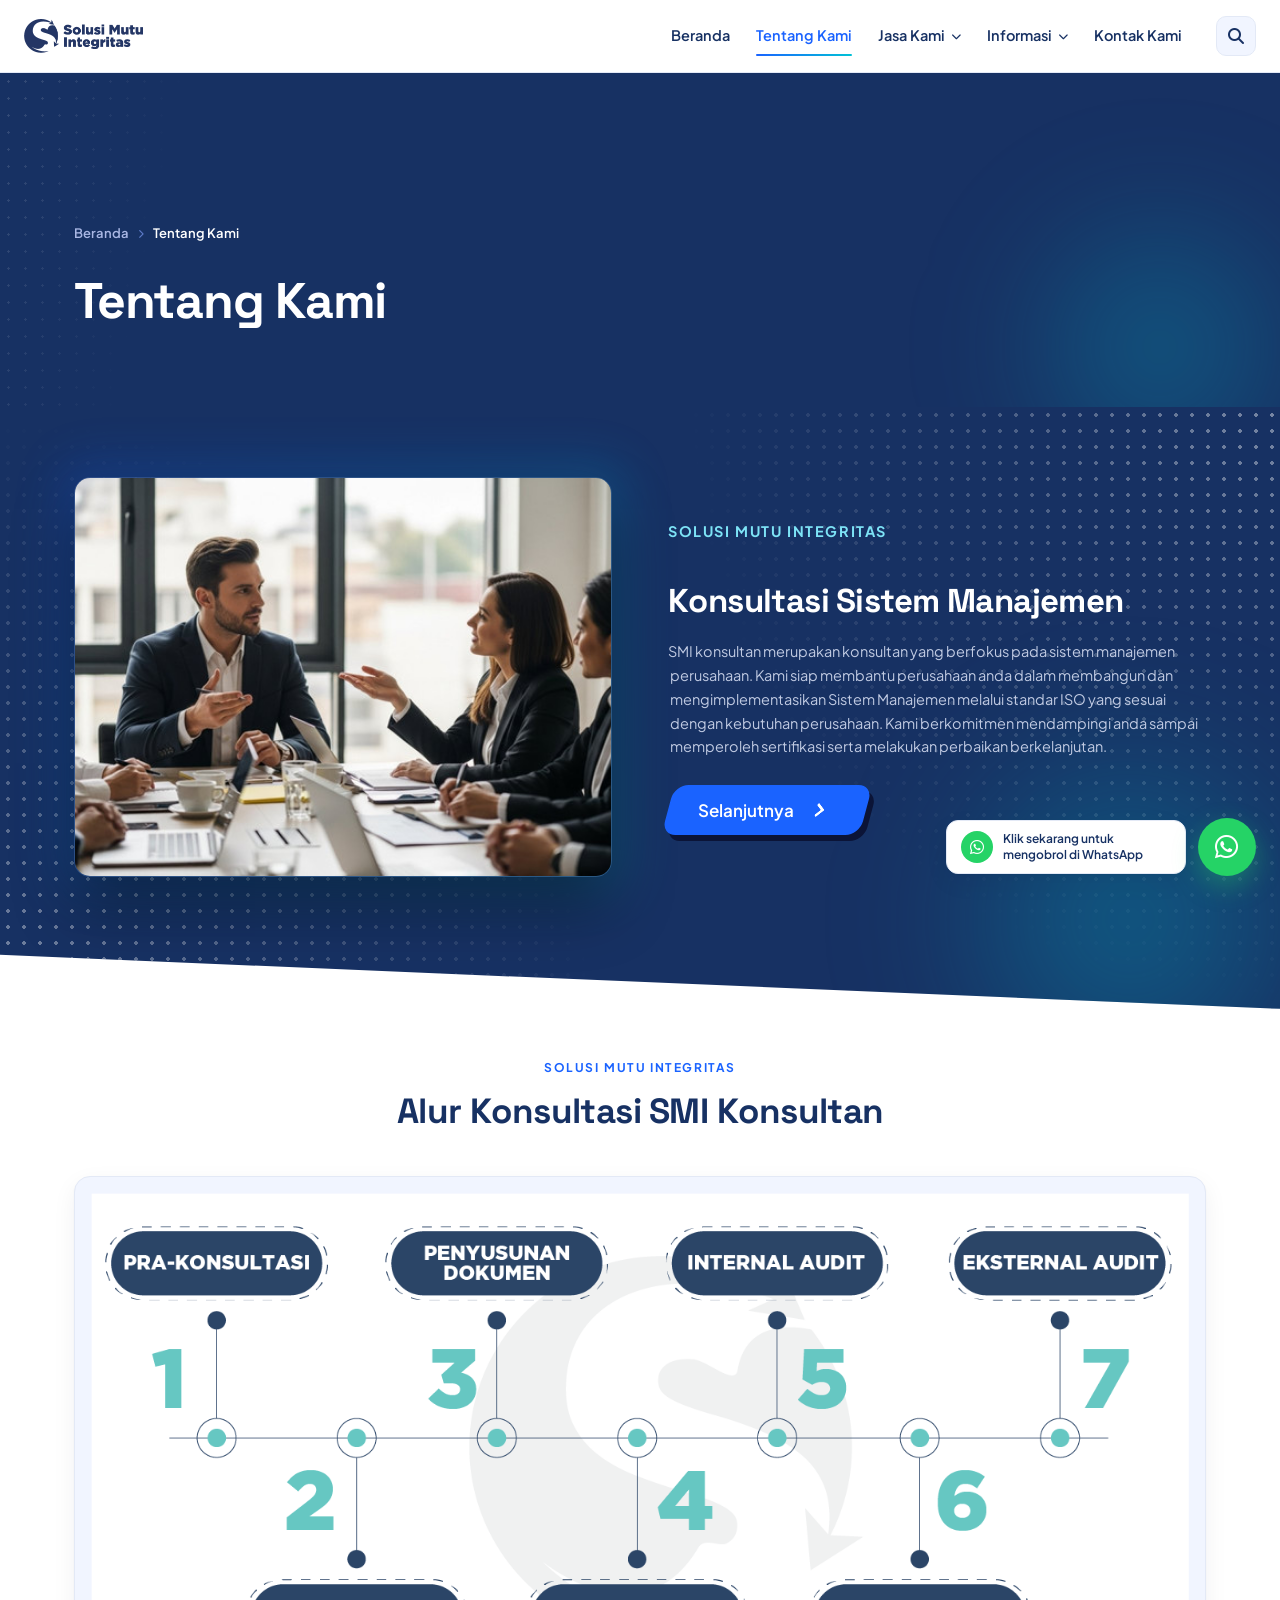
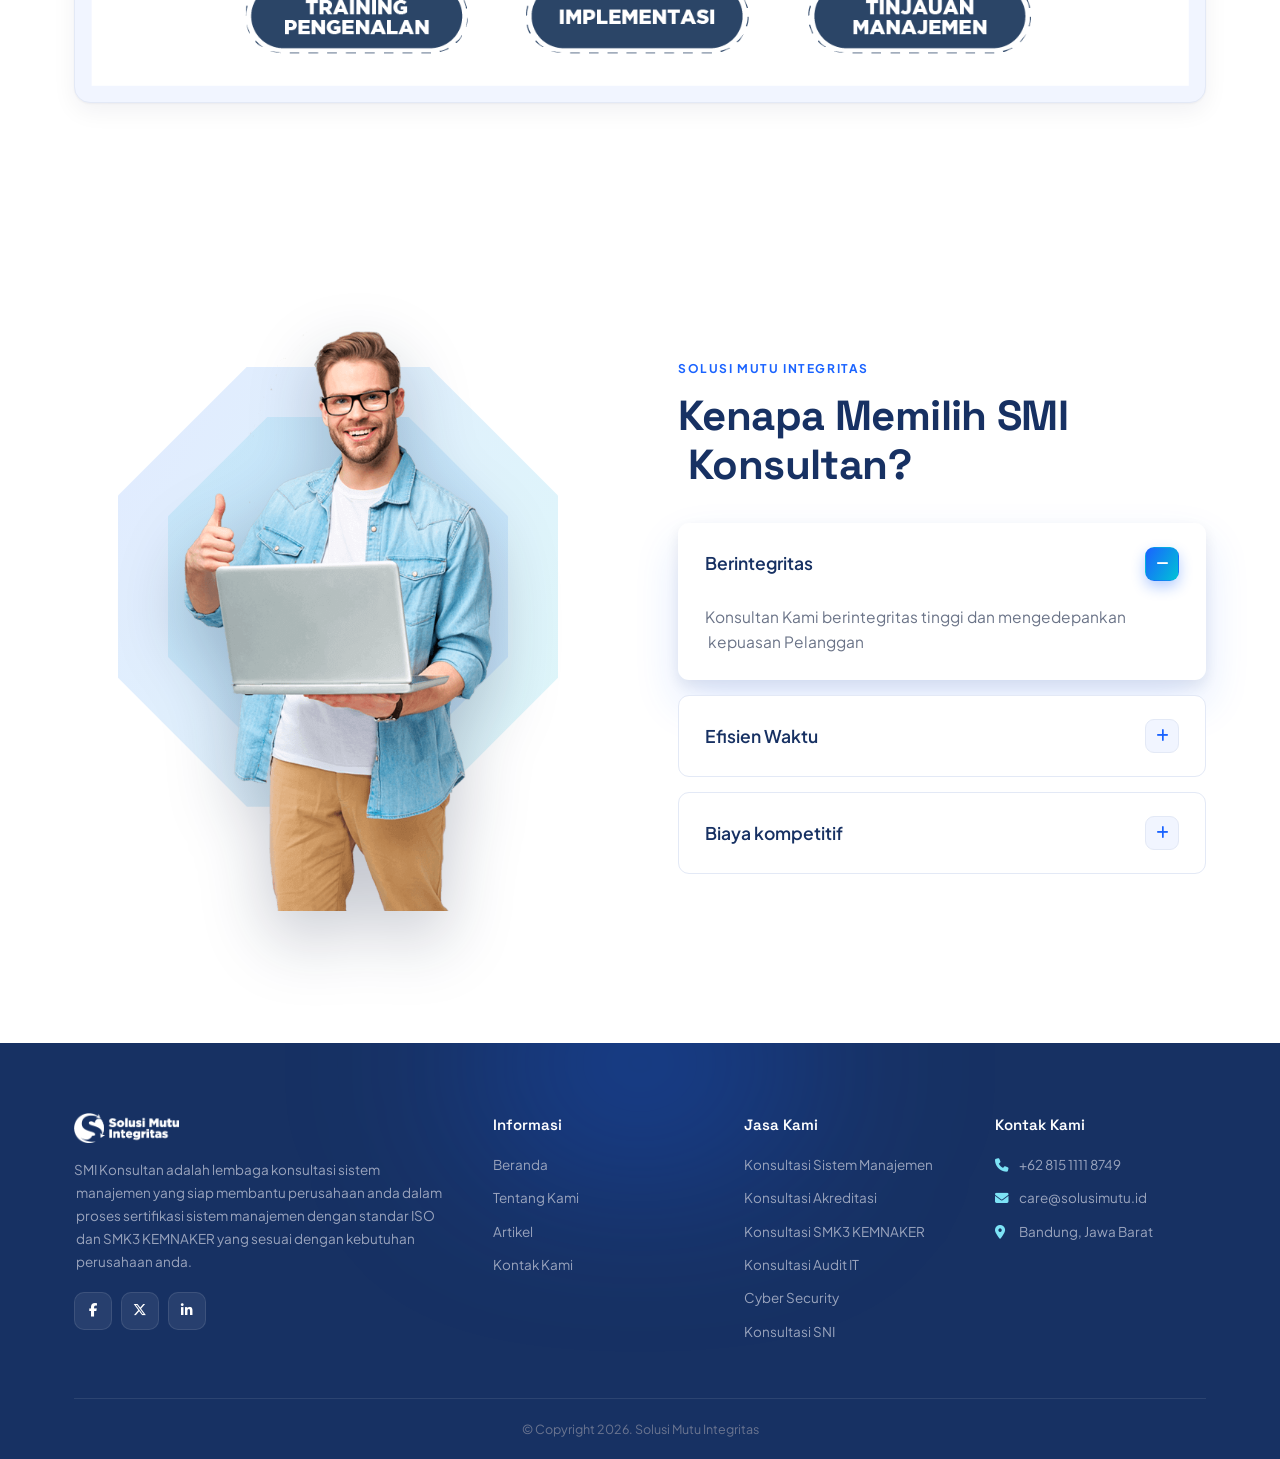
<file: tentang-kami.html>
<!DOCTYPE html>
<html lang="id">
<head>
<meta charset="UTF-8">
<meta name="viewport" content="width=device-width, initial-scale=1.0">
<title>Tentang Kami | SMI Konsultan</title>
<link rel="icon" type="image/png" sizes="192x192" href="cropped-logo-smi-bulat-192x192.png">
<link rel="apple-touch-icon" href="cropped-logo-smi-bulat-192x192.png">
<link rel="preconnect" href="https://fonts.googleapis.com">
<link href="https://fonts.googleapis.com/css2?family=Plus+Jakarta+Sans:wght@400;500;600;700;800&family=Space+Grotesk:wght@500;600;700&display=swap" rel="stylesheet">
<link rel="stylesheet" href="https://cdnjs.cloudflare.com/ajax/libs/font-awesome/6.5.1/css/all.min.css">
<link rel="stylesheet" href="styles.css?v=40">
</head>
<body>

<div class="scroll-progress" id="scrollProgress"></div>

<header>
  <div class="navbar">
    <a href="index.html" class="logo">
      <img src="logo-web-biru.png" alt="Solusi Mutu Integritas" class="logo-img">
    </a>
    <div class="nav-right">
      <nav class="main-nav">
        <ul>
          <li><a href="index.html#beranda">Beranda</a></li>
          <li><a href="tentang-kami.html" class="active">Tentang Kami</a></li>
          <li><a href="index.html#jasa">Jasa Kami <i class="fa-solid fa-chevron-down"></i></a>
            <ul class="dropdown">
              <li><a href="index.html#jasa">Konsultasi Sistem Manajemen</a></li>
              <li><a href="index.html#jasa">Konsultasi Akreditasi</a></li>
              <li><a href="index.html#jasa">Konsultasi SMK3 KEMNAKER</a></li>
              <li><a href="index.html#jasa">Konsultasi Audit IT</a></li>
              <li><a href="index.html#jasa">Cyber Security</a></li>
              <li><a href="index.html#jasa">Konsultasi SNI</a></li>
            </ul>
          </li>
          <li><a href="#informasi">Informasi <i class="fa-solid fa-chevron-down"></i></a>
            <ul class="dropdown">
              <li><a href="#">Verifikasi Sertifikat</a></li>
              <li><a href="index.html#artikel">Artikel</a></li>
            </ul>
          </li>
          <li><a href="index.html#kontak">Kontak Kami</a></li>
        </ul>
      </nav>
      <div class="nav-icons">
        <div class="search-btn"><i class="fa-solid fa-magnifying-glass"></i></div>
        <div class="hamburger" id="hamburger"><span></span><span></span><span></span></div>
      </div>
    </div>
  </div>
</header>

<section class="page-hero">
  <div class="container">
    <div class="breadcrumb reveal">
      <a href="index.html">Beranda</a>
      <i class="fa-solid fa-chevron-right"></i>
      <span>Tentang Kami</span>
    </div>
    <h1 class="reveal">Tentang Kami</h1>
  </div>
</section>

<section class="about-dark flush-top">
  <div class="container">
    <div class="about-img reveal">
      <div class="frame">
        <img src="hero-3.jpg" alt="Tim SMI Konsultan">
      </div>
    </div>
    <div class="about-text reveal">
      <div class="about-card">
        <p class="eyebrow">Solusi Mutu Integritas</p>
        <h2>Konsultasi Sistem Manajemen</h2>
        <p>SMI konsultan merupakan konsultan yang berfokus pada sistem manajemen perusahaan. Kami siap membantu perusahaan anda dalam membangun dan mengimplementasikan Sistem Manajemen melalui standar ISO yang sesuai dengan kebutuhan perusahaan. Kami berkomitmen mendampingi anda sampai memperoleh sertifikasi serta melakukan perbaikan berkelanjutan.</p>
        <a href="index.html#jasa" class="btn-skew">
          <span class="span">Selanjutnya</span>
          <span class="second">
            <svg width="50px" height="20px" viewBox="0 0 66 43" version="1.1" xmlns="http://www.w3.org/2000/svg" xmlns:xlink="http://www.w3.org/1999/xlink">
              <g id="arrow" stroke="none" stroke-width="1" fill="none" fill-rule="evenodd">
                <path class="one" d="M40.1543933,3.89485454 L43.9763149,0.139296592 C44.1708311,-0.0518420739 44.4826329,-0.0518571125 44.6771675,0.139262789 L65.6916134,20.7848311 C66.0855801,21.1718824 66.0911863,21.8050225 65.704135,22.1989893 C65.7000188,22.2031791 65.6958657,22.2073326 65.6916762,22.2114492 L44.677098,42.8580525 C44.4825957,43.0491647 44.1708242,43.0491804 43.9763028,42.8580875 L40.1543745,39.1025807 C39.9560739,38.9077308 39.9560116,38.5875365 40.1542353,38.3926088 L56.9308193,21.8988278 L40.1544242,5.40519592 C39.9561348,5.21029773 39.9560725,4.89010374 40.1543933,3.89485454 Z" fill="#FFFFFF"></path>
                <path class="two" d="M20.1543933,3.89485454 L23.9763149,0.139296592 C24.1708311,-0.0518420739 24.4826329,-0.0518571125 24.6771675,0.139262789 L45.6916134,20.7848311 C46.0855801,21.1718824 46.0911863,21.8050225 45.704135,22.1989893 C45.7000188,22.2031791 45.6958657,22.2073326 45.6916762,22.2114492 L24.677098,42.8580525 C24.4825957,43.0491647 24.1708242,43.0491804 23.9763028,42.8580875 L20.1543745,39.1025807 C19.9560739,38.9077308 19.9560116,38.5875365 20.1542353,38.3926088 L36.9308193,21.8988278 L20.1544242,5.40519592 C19.9561348,5.21029773 19.9560725,4.89010374 20.1543933,3.89485454 Z" fill="#FFFFFF"></path>
                <path class="three" d="M0.154393339,3.89485454 L3.97631488,0.139296592 C4.17083111,-0.0518420739 4.48263286,-0.0518571125 4.67716753,0.139262789 L25.6916134,20.7848311 C26.0855801,21.1718824 26.0911863,21.8050225 25.704135,22.1989893 C25.7000188,22.2031791 25.6958657,22.2073326 25.6916762,22.2114492 L4.67709797,42.8580525 C4.48259569,43.0491647 4.17082418,43.0491804 3.97630284,42.8580875 L0.154374488,39.1025807 C-0.0439260645,38.9077308 -0.0439883824,38.5875365 0.154235349,38.3926088 L16.9308193,21.8988278 L0.154424197,5.40519592 C-0.0438651894,5.21029773 -0.0439274733,4.89010374 0.154393339,3.89485454 Z" fill="#FFFFFF"></path>
              </g>
            </svg>
          </span>
        </a>
      </div>
    </div>
  </div>
</section>

<section class="steps">
  <div class="container">
    <div class="center reveal">
      <p class="eyebrow">Solusi Mutu Integritas</p>
      <h2 class="section-title">Alur Konsultasi SMI Konsultan</h2>
    </div>
    <div class="steps-diagram reveal">
      <img src="tahapan-konsul-background_2.png.webp" alt="Alur Konsultasi SMI Konsultan: Pra-Konsultasi, Training Pengenalan, Penyusunan Dokumen, Implementasi, Internal Audit, Tinjauan Manajemen, Eksternal Audit">
    </div>
  </div>
</section>

<section class="why">
  <div class="container">
    <div class="why-img reveal">
      <span class="shape-spin" aria-hidden="true"></span>
      <img src="TECW0083.png" alt="Konsultan SMI">
    </div>
    <div class="why-text reveal">
      <p class="eyebrow">Solusi Mutu Integritas</p>
      <h2 class="section-title">Kenapa Memilih SMI Konsultan?</h2>
      <div class="accordion">
        <div class="acc-item active">
          <div class="acc-head">Berintegritas <span class="toggle"><i class="fa-solid fa-minus"></i></span></div>
          <div class="acc-body"><p>Konsultan Kami berintegritas tinggi dan mengedepankan kepuasan Pelanggan</p></div>
        </div>
        <div class="acc-item">
          <div class="acc-head">Efisien Waktu <span class="toggle"><i class="fa-solid fa-plus"></i></span></div>
          <div class="acc-body"><p>Waktu konsultasi dapat disesuaikan dengan kebutuhan klien.</p></div>
        </div>
        <div class="acc-item">
          <div class="acc-head">Biaya kompetitif <span class="toggle"><i class="fa-solid fa-plus"></i></span></div>
          <div class="acc-body"><p>Biaya Konsultasi Sangat Kompetitif Sesuai Lingkup perusahaan</p></div>
        </div>
      </div>
    </div>
  </div>
</section>


<footer>
  <div class="container">
    <div class="footer-grid">
      <div>
        <div class="footer-logo">
          <div class="footer-logo-chip"><img src="logo-web-putih.png.webp" alt="Solusi Mutu Integritas" class="logo-img"></div>
        </div>
        <p>SMI Konsultan adalah lembaga konsultasi sistem manajemen yang siap membantu perusahaan anda dalam proses sertifikasi sistem manajemen dengan standar ISO dan SMK3 KEMNAKER yang sesuai dengan kebutuhan perusahaan anda.</p>
        <div class="socials">
          <a href="#"><i class="fa-brands fa-facebook-f"></i></a>
          <a href="#"><i class="fa-brands fa-x-twitter"></i></a>
          <a href="#"><i class="fa-brands fa-linkedin-in"></i></a>
        </div>
      </div>
      <div>
        <h4>Informasi</h4>
        <ul>
          <li><a href="index.html#beranda">Beranda</a></li>
          <li><a href="tentang-kami.html">Tentang Kami</a></li>
          <li><a href="index.html#artikel">Artikel</a></li>
          <li><a href="index.html#kontak">Kontak Kami</a></li>
        </ul>
      </div>
      <div>
        <h4>Jasa Kami</h4>
        <ul>
          <li><a href="index.html#jasa">Konsultasi Sistem Manajemen</a></li>
          <li><a href="index.html#jasa">Konsultasi Akreditasi</a></li>
          <li><a href="index.html#jasa">Konsultasi SMK3 KEMNAKER</a></li>
          <li><a href="index.html#jasa">Konsultasi Audit IT</a></li>
          <li><a href="index.html#jasa">Cyber Security</a></li>
          <li><a href="index.html#jasa">Konsultasi SNI</a></li>
        </ul>
      </div>
      <div>
        <h4>Kontak Kami</h4>
        <ul>
          <li><a href="tel:+6281511118749"><i class="fa-solid fa-phone"></i> +62 815 1111 8749</a></li>
          <li><a href="mailto:care@solusimutu.id"><i class="fa-solid fa-envelope"></i> care@solusimutu.id</a></li>
          <li><a href="https://www.google.com/maps/search/?api=1&query=Bandung%2C+Jawa+Barat" target="_blank" rel="noopener"><i class="fa-solid fa-location-dot"></i> Bandung, Jawa Barat</a></li>
        </ul>
      </div>
    </div>
    <div class="footer-bottom">&copy; Copyright 2026. Solusi Mutu Integritas</div>
  </div>
</footer>

<div class="wa-widget">
  <div class="wa-tooltip">
    <div class="wa-icon"><i class="fa-brands fa-whatsapp"></i></div>
    <p>Klik sekarang untuk mengobrol di WhatsApp</p>
  </div>
  <a href="https://wa.me/6281511118749" target="_blank" class="wa-float"><i class="fa-brands fa-whatsapp"></i></a>
</div>

<script src="script.js?v=7"></script>
</body>
</html>
</file>
<file: styles.css>
:root{
  /* New identity: electric azure → cyan on a deep ocean-navy base.
     Still unmistakably blue, but a different temperature + vivid accent duo. */
  --accent:#1a63ff;          /* electric azure — primary */
  --accent-dark:#0b45d6;
  --accent-2:#00c2d6;        /* cyan/teal — secondary pop */
  --accent-soft:#e8f0ff;
  --accent-soft-2:#e2fbff;
  --grad:linear-gradient(120deg,#1a63ff 0%,#00c2d6 100%);
  --grad-dark:linear-gradient(120deg,#0b45d6 0%,#0891a8 100%);
  --ink:#173163;             /* lighter navy-blue — headings + dark sections */
  --ink-2:#22417e;
  --text:#38425c;            /* body copy */
  --muted:#6b7488;
  --border:#e3e9f6;
  --bg:#f1f5ff;              /* cool, faintly blue page tint */
  --surface:#ffffff;
  --radius:16px;
  --radius-sm:11px;
  --shadow:0 1px 2px rgba(9,20,55,.04), 0 8px 24px rgba(9,20,55,.06);
  --shadow-hover:0 6px 14px rgba(9,20,55,.08), 0 22px 46px rgba(26,99,255,.14);
  --ease:cubic-bezier(.4,0,.2,1);
  --dur:.25s;
}
*{margin:0;padding:0;box-sizing:border-box;}
html{scroll-behavior:smooth;-webkit-text-size-adjust:100%;}
body{font-family:'Plus Jakarta Sans',sans-serif;color:var(--text);line-height:1.65;overflow-x:hidden;background:var(--surface);-webkit-font-smoothing:antialiased;text-rendering:optimizeLegibility;}
h1,h2,h3,h4{font-family:'Space Grotesk',sans-serif;color:var(--ink);}
img{max-width:100%;display:block;}
a{text-decoration:none;color:inherit;}
ul{list-style:none;}
::selection{background:rgba(26,99,255,.18);}
:focus-visible{outline:2px solid var(--accent);outline-offset:3px;border-radius:4px;}
.container{max-width:1180px;margin:0 auto;padding:0 24px;}
.eyebrow{display:inline-flex;align-items:center;color:var(--accent);font-weight:700;font-size:12px;letter-spacing:1.6px;text-transform:uppercase;}
.section-title{font-size:clamp(26px,3.4vw,35px);font-weight:700;color:var(--ink);margin-top:12px;letter-spacing:-.6px;line-height:1.15;}
.grad-text{background:var(--grad);-webkit-background-clip:text;background-clip:text;color:transparent;}
.center{text-align:center;}
.center .eyebrow{justify-content:center;}

/* Vivid gradient buttons */
.btn{display:inline-flex;align-items:center;gap:10px;background:var(--grad);color:#fff;font-weight:600;font-size:14.5px;padding:14px 27px;border-radius:10px;border:none;cursor:pointer;transition:transform var(--dur) var(--ease),filter var(--dur) var(--ease);box-shadow:none;position:relative;isolation:isolate;overflow:hidden;}
.btn::before{content:"";position:absolute;inset:0;z-index:-1;background:linear-gradient(120deg,#0b45d6,#0891a8);opacity:0;transition:opacity var(--dur) var(--ease);}
.btn:hover{transform:translateY(-2px);}
.btn:hover::before{opacity:1;}
.btn:active{transform:translateY(0);}
.btn-arrow i{transition:transform var(--dur) var(--ease);}
.btn:hover .btn-arrow i{transform:translateX(3px);}

/* Skewed animated-arrow "Selanjutnya" button (blue) */
.btn-skew{display:inline-flex;align-items:center;padding:11px 30px;text-decoration:none;font-size:17px;font-weight:600;font-family:'Plus Jakarta Sans',sans-serif;color:#fff;background:var(--accent);transition:1s;box-shadow:6px 6px 0 #0b1437;transform:skewX(-15deg);border:none;border-radius:14px;cursor:pointer;}
.btn-skew:focus{outline:none;}
.btn-skew:hover{transition:.5s;background:#fff;color:var(--accent);box-shadow:10px 10px 0 var(--accent-2);}
.btn-skew .span{transform:skewX(15deg);}
.btn-skew .second{width:20px;margin-left:22px;margin-right:0;transition:.5s;display:inline-flex;align-items:center;}
.btn-skew:hover .second{transition:.5s;margin-right:45px;}
.btn-skew .one,.btn-skew .two,.btn-skew .three{fill:#fff;}
.btn-skew .one{transition:.4s;transform:translateX(-60%);}
.btn-skew .two{transition:.5s;transform:translateX(-30%);}
.btn-skew:hover .three{animation:color_anim 1s infinite .2s;}
.btn-skew:hover .one{transform:translateX(0%);animation:color_anim 1s infinite .6s;}
.btn-skew:hover .two{transform:translateX(0%);animation:color_anim 1s infinite .4s;}
@keyframes color_anim{0%{fill:var(--accent);}50%{fill:var(--accent-2);}100%{fill:var(--accent);}}

/* Reveal on scroll */
.reveal{opacity:0;transform:translateY(26px);transition:opacity 1.9s cubic-bezier(.16,.7,.24,1),transform 1.9s cubic-bezier(.16,.7,.24,1);}
.reveal.in{opacity:1;transform:translateY(0);}

/* Whisper: soft, staggered word-by-word fade + slide reveal for text */
.whisper .ww{display:inline-block;overflow:hidden;vertical-align:top;padding-bottom:.1em;margin-bottom:-.1em;}
.whisper .ww > span{display:inline-block;transform:translateY(112%);opacity:0;transition:transform 1s cubic-bezier(.16,.8,.2,1),opacity .85s ease;transition-delay:calc(var(--i,0) * 28ms);will-change:transform,opacity;}
.whisper.in .ww > span{transform:translateY(0);opacity:1;}
.whisper .ww-space{white-space:pre;}

/* Scroll progress + staggered grid reveals */
.scroll-progress{position:fixed;top:0;left:0;height:3px;width:0;background:var(--grad);z-index:1100;border-radius:0 3px 3px 0;transition:width .12s linear;pointer-events:none;}
.articles-grid .reveal:nth-child(2){transition-delay:.28s;}
.articles-grid .reveal:nth-child(3){transition-delay:.56s;}

/* ===== HEADER ===== */
header{position:sticky;top:0;z-index:1000;background:rgba(255,255,255,.9);backdrop-filter:saturate(170%) blur(12px);-webkit-backdrop-filter:saturate(170%) blur(12px);border-bottom:1px solid var(--border);transition:box-shadow var(--dur) var(--ease),opacity .3s var(--ease),transform .3s var(--ease);}
header.scrolled{box-shadow:0 1px 0 var(--border),0 8px 26px rgba(9,20,55,.08);}
header.header-hidden{opacity:0;transform:translateY(-14px);pointer-events:none;}
header .navbar{display:flex;align-items:center;justify-content:space-between;padding:14px 24px;max-width:1280px;margin:0 auto;transition:padding var(--dur) var(--ease);}
header.scrolled .navbar{padding-top:9px;padding-bottom:9px;}
.logo{display:flex;align-items:center;gap:10px;}
.logo-img{height:34px;width:auto;flex-shrink:0;}
.nav-right{display:flex;align-items:center;gap:34px;}
nav.main-nav{display:flex;align-items:center;}
nav.main-nav > ul{display:flex;gap:26px;}
nav.main-nav > ul > li{position:relative;}
nav.main-nav > ul > li > a{font-weight:600;font-size:14.5px;color:var(--ink);display:flex;align-items:center;gap:6px;padding:10px 0;transition:color var(--dur) var(--ease);position:relative;}
nav.main-nav > ul > li > a::after{content:"";position:absolute;left:0;right:0;bottom:2px;height:2px;border-radius:2px;background:var(--grad);transform:scaleX(0);transform-origin:left;transition:transform var(--dur) var(--ease);}
nav.main-nav > ul > li > a:hover{color:var(--accent);}
nav.main-nav > ul > li > a:hover::after{transform:scaleX(1);}
nav.main-nav > ul > li > a.active{color:var(--accent);}
nav.main-nav > ul > li > a.active::after{transform:scaleX(1);}
nav.main-nav > ul > li > a i{font-size:10px;transition:transform var(--dur) var(--ease);}
nav.main-nav > ul > li:hover > a i{transform:rotate(180deg);}
.dropdown{position:absolute;top:calc(100% + 6px);left:0;background:#fff;min-width:248px;border-radius:12px;box-shadow:var(--shadow-hover);padding:8px;opacity:0;visibility:hidden;transform:translateY(8px);transition:opacity var(--dur) var(--ease),transform var(--dur) var(--ease),visibility var(--dur);border:1px solid var(--border);}
nav.main-nav > ul > li:hover .dropdown{opacity:1;visibility:visible;transform:translateY(0);}
.dropdown li a{display:block;padding:10px 12px;border-radius:8px;font-size:14px;font-weight:500;color:var(--text);transition:background var(--dur) var(--ease),color var(--dur) var(--ease),padding-left var(--dur) var(--ease);}
.dropdown li a:hover{background:var(--accent-soft);color:var(--accent);padding-left:18px;}
.nav-icons{display:flex;align-items:center;gap:10px;}
.nav-icons .search-btn{width:40px;height:40px;border-radius:10px;background:var(--bg);border:1px solid var(--border);display:flex;align-items:center;justify-content:center;cursor:pointer;color:var(--ink);transition:background var(--dur) var(--ease),color var(--dur) var(--ease),border-color var(--dur) var(--ease);}
.nav-icons .search-btn:hover{background:var(--grad);border-color:transparent;color:#fff;}
.hamburger{display:none;flex-direction:column;gap:5px;cursor:pointer;padding:8px;}
.hamburger span{width:24px;height:2px;background:var(--ink);border-radius:2px;transition:transform var(--dur) var(--ease),opacity var(--dur) var(--ease);transform-origin:center;}
header.nav-open .hamburger span:nth-child(1){transform:translateY(7px) rotate(45deg);}
header.nav-open .hamburger span:nth-child(2){opacity:0;}
header.nav-open .hamburger span:nth-child(3){transform:translateY(-7px) rotate(-45deg);}

/* ===== HERO (sliding photo presentation, blue-filtered) ===== */
.hero{
  position:relative;overflow:hidden;min-height:min(720px, calc(100vh - 80px));padding:72px 0 128px;display:flex;align-items:center;
  background:#0f2046;
}
.hero-slideshow{
  position:absolute;inset:0;z-index:0;overflow:hidden;pointer-events:none;
}
.hero-slide{
  position:absolute;inset:0;background-size:cover;background-position:center;
  opacity:0;animation:hero-slide-fade 20s infinite;animation-fill-mode:both;
}
.hero-slide::after{
  content:"";position:absolute;inset:0;background:linear-gradient(120deg,rgba(6,18,60,.78),rgba(3,35,88,.68));
}
.hero-slide:nth-child(1){background-image:url('hero-1.jpg');animation-delay:0s;}
.hero-slide:nth-child(2){background-image:url('hero-2.jpg');animation-delay:5s;}
.hero-slide:nth-child(3){background-image:url('hero-3.jpg');animation-delay:10s;}
.hero-slide:nth-child(4){background-image:url('hero-4.jpg');animation-delay:15s;}
@keyframes hero-slide-fade{
  0%{opacity:0;transform:scale(1.08) translateX(-2%);}
  3%{opacity:1;transform:scale(1.08) translateX(-1.5%);}
  22%{opacity:1;transform:scale(1.08) translateX(1.5%);}
  25%{opacity:0;transform:scale(1.08) translateX(2%);}
  100%{opacity:0;transform:scale(1.08) translateX(2%);}
}
.hero .container{position:relative;z-index:2;width:100%;}
.hero-text{max-width:620px;}
.badge-pill{display:inline-flex;align-items:center;gap:9px;background:rgba(255,255,255,.1);border:1px solid rgba(255,255,255,.3);backdrop-filter:blur(6px);color:#fff;font-weight:600;font-size:12.5px;padding:6px 16px 6px 6px;border-radius:30px;margin-bottom:24px;letter-spacing:.2px;}
.badge-pill .dot{width:22px;height:22px;background:var(--grad);color:#fff;border-radius:50%;display:flex;align-items:center;justify-content:center;font-size:10px;font-weight:700;}
.hero-text h1{font-size:clamp(40px,6.6vw,62px);font-weight:800;color:#f4f4f4;line-height:1.1;letter-spacing:-1.6px;margin-bottom:32px;margin-right:32px;text-shadow:0 2px 24px rgba(6,12,34,.4);}
.hero-text h1 .grad-text{background:linear-gradient(120deg,#8fe6ff,#fff);-webkit-background-clip:text;background-clip:text;color:transparent;}
.hero-actions{display:flex;align-items:center;gap:18px;flex-wrap:wrap;}
.hero-btn{padding:8px 8px 8px 26px;font-size:15px;box-shadow:none;}
.hero-btn .btn-arrow{width:36px;height:36px;background:rgba(255,255,255,.24);border-radius:50%;display:flex;align-items:center;justify-content:center;flex-shrink:0;transition:background var(--dur) var(--ease);}
.hero-btn:hover .btn-arrow{background:rgba(255,255,255,.38);}

/* ===== STANDARDS MARQUEE (stylized glass strip, bottom of hero) ===== */
.std-marquee{
  position:absolute;left:0;right:0;bottom:0;z-index:3;overflow:hidden;
  background:linear-gradient(90deg,rgba(29, 118, 220, 0.563),rgba(91, 132, 255, 0.941));
  border-top:1px solid rgba(255,255,255,.16);

}
.std-track{display:flex;align-items:center;width:max-content;padding:13px 0;animation:marquee 24s linear infinite;will-change:transform;}
.std-track span{display:inline-flex;align-items:center;padding:8px 22px;font-family:'Plus Jakarta Sans',sans-serif;font-size:12.2px;font-weight:700;letter-spacing:.18em;text-transform:uppercase;color:#fff;white-space:nowrap;position:relative;}
.std-track span::after{content:"";width:6px;height:6px;border-radius:50%;background:linear-gradient(120deg,var(--accent-2),#fff);box-shadow:0 0 8px rgba(0,194,214,.7);margin-left:18px;flex-shrink:0;}
@keyframes marquee{from{transform:translateX(0);}to{transform:translateX(-50%);} }

/* ===== SERVICES (alternating framed media + service list) ===== */
.services{padding:44px 0 96px;background:var(--surface);}
.jasa-row{display:flex;align-items:center;gap:56px;margin-top:64px;}
.jasa-row.media-right{flex-direction:row-reverse;}
.jasa-media{flex:1 1 300px;min-width:0;max-width:100%;position:relative;display:flex;align-items:center;justify-content:center;min-height:400px;}
.jasa-media::before{content:"";position:absolute;width:72%;height:72%;top:50%;left:50%;transform:translate(-50%,-50%);background:radial-gradient(circle,rgba(26,99,255,.16),transparent 68%);filter:blur(30px);z-index:0;pointer-events:none;}
.logo-spin{position:absolute;top:50%;left:50%;width:min(90%,440px);height:auto;transform:translate(-50%,-50%);z-index:0;opacity:.13;animation:spin-cw 42s linear infinite;pointer-events:none;}
/* Second frame: logo as a spinning corner "pin" badge */
.jasa-framewrap{position:relative;width:100%;max-width:400px;}
.jasa-framewrap .jasa-frame{max-width:none;}
.logo-pin{position:absolute;top:-26px;right:-26px;width:86px;height:86px;z-index:3;border-radius:50%;background:#fff;padding:9px;box-shadow:var(--shadow-hover);border:1px solid var(--border);animation:spin-ccw 30s linear infinite;pointer-events:none;}
.logo-pin.pin-left{left:-26px;right:auto;animation:spin-cw 36s linear infinite;}
.jasa-frame{position:relative;z-index:1;width:100%;max-width:400px;border-radius:22px;overflow:hidden;border:6px solid #fff;box-shadow:var(--shadow-hover);transition:transform var(--dur) var(--ease);}
.jasa-frame:hover{transform:translateY(-6px);}
.jasa-frame img{width:100%;height:340px;object-fit:cover;display:block;transition:transform .6s var(--ease);}
.jasa-frame:hover img{transform:scale(1.05);}
.jasa-list{flex:1 1 300px;min-width:0;max-width:100%;display:flex;flex-direction:column;gap:12px;overflow-wrap:break-word;}
.jasa-item{display:flex;gap:18px;align-items:flex-start;padding:18px;border-radius:var(--radius);border:1px solid transparent;transition:background var(--dur) var(--ease),border-color var(--dur) var(--ease),transform var(--dur) var(--ease),box-shadow var(--dur) var(--ease);}
.jasa-item:hover{background:var(--surface);border-color:var(--border);box-shadow:var(--shadow);transform:translateX(4px);}
.jasa-item .icon{width:52px;height:52px;flex-shrink:0;border-radius:14px;background:linear-gradient(135deg,var(--accent-soft),var(--accent-soft-2));color:var(--accent);display:flex;align-items:center;justify-content:center;font-size:20px;transition:background var(--dur) var(--ease),color var(--dur) var(--ease),transform var(--dur) var(--ease),box-shadow var(--dur) var(--ease);}
.jasa-item:hover .icon{background:var(--grad);color:#fff;transform:scale(1.06) rotate(-3deg);box-shadow:0 10px 22px rgba(26,99,255,.34);}
.jasa-item h3{font-size:16.5px;font-weight:700;color:var(--ink);margin-bottom:4px;line-height:1.3;transition:color var(--dur) var(--ease);}
.jasa-item:hover h3{color:var(--accent);}
.jasa-item p{font-size:13.6px;color:var(--muted);line-height:1.6;}

/* ===== PAGE HERO (internal page banner) ===== */
.page-hero{position:relative;background:var(--ink);padding:150px 0 64px;overflow:hidden;color:#fff;}
.page-hero::before{content:"";position:absolute;top:0;left:0;width:360px;height:100%;background-image:radial-gradient(rgba(255,255,255,.16) 1.4px, transparent 1.4px);background-size:17px 17px;-webkit-mask-image:linear-gradient(102deg,#000 0,transparent 44%);mask-image:linear-gradient(102deg,#000 0,transparent 44%);opacity:.85;pointer-events:none;}
.page-hero::after{content:"";position:absolute;bottom:-120px;right:-60px;width:360px;height:360px;background:radial-gradient(circle,rgba(0,194,214,.3),transparent 68%);filter:blur(56px);pointer-events:none;}
.page-hero .container{position:relative;z-index:2;}
.breadcrumb{display:flex;align-items:center;gap:9px;font-size:13px;font-weight:600;color:#a9b7e4;margin-bottom:16px;}
.breadcrumb a{color:#a9b7e4;transition:color var(--dur) var(--ease);}
.breadcrumb a:hover{color:#fff;}
.breadcrumb i{font-size:9px;color:#5d7bc9;}
.breadcrumb span{color:#fff;}
.page-hero h1{font-size:clamp(32px,4.6vw,50px);font-weight:800;color:#fff;letter-spacing:-1.2px;}

/* ===== CONSULTATION STEPS (flow diagram) ===== */
.steps{padding:44px 0 96px;background:var(--surface);}
.steps-diagram{margin-top:44px;background:var(--bg);border:1px solid var(--border);border-radius:var(--radius);padding:16px;box-shadow:var(--shadow);}
.steps-diagram img{width:100%;max-width:none;margin:0 auto;}

/* ===== ABOUT (deep ocean navy, glow + texture) ===== */
.about-dark{position:relative;background:var(--ink);padding:150px 0 132px;overflow:hidden;clip-path:polygon(0 54px,100% 0,100% 100%,0 calc(100% - 54px));}
/* Flush top edge for when this section directly follows another dark section (no seam) */
.about-dark.flush-top{padding-top:70px;clip-path:polygon(0 0,100% 0,100% 100%,0 calc(100% - 54px));}
.about-dark::before{content:"";position:absolute;inset:0;background-image:radial-gradient(rgba(255,255,255,.42) 1.7px, transparent 1.9px);background-size:16px 16px;-webkit-mask-image:radial-gradient(circle at top right,#000 0,transparent 42%),radial-gradient(circle at bottom left,#000 0,transparent 42%);mask-image:radial-gradient(circle at top right,#000 0,transparent 42%),radial-gradient(circle at bottom left,#000 0,transparent 42%);-webkit-mask-composite:source-over;mask-composite:add;pointer-events:none;}
.about-dark::after{content:"";position:absolute;bottom:-140px;right:-80px;width:460px;height:460px;background:radial-gradient(circle,rgba(0,194,214,.34),transparent 68%);filter:blur(60px);}
.about-dark .container{display:flex;align-items:center;gap:56px;position:relative;z-index:2;}
.about-img{flex:1;min-width:300px;position:relative;}
.about-img .frame{position:relative;}
.about-img .frame::before{content:"";position:absolute;inset:-14px;background:var(--grad);opacity:.22;border-radius:24px;filter:blur(24px);}
.about-img img{position:relative;border-radius:var(--radius);width:100%;height:400px;object-fit:cover;border:1px solid rgba(255,255,255,.1);box-shadow:0 30px 60px rgba(0,0,0,.4);}
.about-text{flex:1;min-width:320px;color:#fff;}
.about-card{padding:8px 0;}
.about-text .eyebrow{color:#7de3f6;}
.about-text h2{font-size:clamp(24px,3.2vw,33px);font-weight:700;margin:12px 0 18px;color:#fff;letter-spacing:-.6px;line-height:1.2;}
.about-text p{color:#c0cae2;font-size:14.5px;margin-bottom:26px;max-width:60ch;}

/* ===== WHY CHOOSE (enlarged) ===== */
.why{background:var(--surface);padding:132px 0;}
.why .container{display:flex;align-items:center;gap:76px;}
.why-img{flex:1;min-width:300px;position:relative;display:flex;align-items:flex-end;justify-content:center;min-height:560px;}
.shape-spin{position:absolute;top:44%;left:50%;width:440px;height:440px;transform:translate(-50%,-50%);z-index:0;pointer-events:none;}
.shape-spin::before,.shape-spin::after{content:"";position:absolute;clip-path:polygon(29.29% 0,70.71% 0,100% 29.29%,100% 70.71%,70.71% 100%,29.29% 100%,0 70.71%,0 29.29%);}
.shape-spin::before{inset:0;background:var(--grad);opacity:.13;animation:spin-cw 32s linear infinite;}
.shape-spin::after{inset:50px;background:linear-gradient(120deg,var(--accent-2),var(--accent));opacity:.11;animation:spin-ccw 24s linear infinite;}
@keyframes spin-cw{to{transform:rotate(360deg);}}
@keyframes spin-ccw{to{transform:rotate(-360deg);}}
.why-img img{position:relative;z-index:1;width:auto;max-width:100%;height:auto;max-height:580px;object-fit:contain;border:none;box-shadow:none;filter:drop-shadow(0 26px 34px rgba(9,20,55,.24));}
.why-text{flex:1;min-width:320px;}
.why-text .section-title{font-size:clamp(30px,4vw,42px);}
.accordion{margin-top:34px;}
.acc-item{background:var(--surface);border:1px solid var(--border);border-radius:var(--radius-sm);margin-bottom:15px;overflow:hidden;transition:border-color var(--dur) var(--ease),box-shadow var(--dur) var(--ease);}
.acc-item.active{border-color:transparent;box-shadow:var(--shadow-hover);}
.acc-head{display:flex;align-items:center;justify-content:space-between;padding:23px 26px;cursor:pointer;font-weight:600;color:var(--ink);font-size:17.5px;transition:color var(--dur) var(--ease);}
.acc-head:hover{color:var(--accent);}
.acc-head .toggle{width:34px;height:34px;border-radius:9px;background:var(--bg);color:var(--accent);display:flex;align-items:center;justify-content:center;font-size:14px;flex-shrink:0;transition:background var(--dur) var(--ease),color var(--dur) var(--ease),border-color var(--dur) var(--ease);border:1px solid var(--border);}
.acc-item.active .toggle{background:var(--grad);color:#fff;border-color:transparent;box-shadow:0 6px 14px rgba(26,99,255,.32);}
.acc-body{max-height:0;overflow:hidden;transition:max-height .3s var(--ease);}
.acc-item.active .acc-body{max-height:200px;}
.acc-body p{padding:0 26px 24px;font-size:15.5px;color:var(--muted);}

/* ===== ARTICLES ===== */
.articles{padding:96px 0;background:var(--bg);}
.articles-grid{display:grid;grid-template-columns:repeat(3,1fr);gap:24px;margin-top:44px;}
.article-card{background:var(--surface);border-radius:var(--radius);overflow:hidden;box-shadow:var(--shadow);border:1px solid var(--border);transition:transform var(--dur) var(--ease),box-shadow var(--dur) var(--ease),opacity .5s var(--ease);}
.article-card:hover{transform:translateY(-6px);box-shadow:var(--shadow-hover);}
.article-thumb{position:relative;overflow:hidden;}
.article-thumb img{width:100%;height:205px;object-fit:cover;transition:transform .5s var(--ease);}
.article-card:hover .article-thumb img{transform:scale(1.06);}
.date-badge{position:absolute;top:14px;left:14px;background:rgba(255,255,255,.94);backdrop-filter:blur(4px);color:var(--ink);border-radius:10px;padding:7px 12px;text-align:center;font-weight:700;line-height:1.1;box-shadow:0 6px 16px rgba(9,20,55,.16);}
.date-badge .day{font-size:18px;display:block;background:var(--grad);-webkit-background-clip:text;background-clip:text;color:transparent;}
.date-badge .mon{font-size:10px;text-transform:uppercase;letter-spacing:.8px;color:var(--muted);}
.article-body{padding:24px;}
.article-body h3{font-size:15.5px;font-weight:700;color:var(--ink);margin-bottom:10px;line-height:1.4;transition:color var(--dur) var(--ease);}
.article-card:hover .article-body h3{color:var(--accent);}
.article-body p{font-size:13.5px;color:var(--muted);margin-bottom:16px;}
.article-body .more{color:var(--accent);font-weight:600;font-size:13.5px;display:inline-flex;align-items:center;gap:6px;transition:gap var(--dur) var(--ease);}
.article-body .more:hover{gap:11px;}

/* ===== CTA BANNER (gradient-lit navy) ===== */
.cta{padding:0 24px;margin-top:96px;margin-bottom:96px;display:flex;justify-content:center;}
.cta-inner{max-width:1180px;margin:0 auto;background:var(--accent);border-radius:0;padding:22px;display:flex;color:var(--ink);position:relative;overflow:hidden;border:none;box-shadow:var(--shadow-hover);transform:rotate(-2deg);transition:transform .3s ease,box-shadow .3s ease;}
.cta-inner:hover{transform:rotate(0deg) scale(1.02);}
.cta-inner:active{animation:cta-shake .5s ease-in-out;}
@keyframes cta-shake{0%{transform:translateX(0) rotate(0deg) scale(1.02);}25%{transform:translateX(-5px) rotate(0deg) scale(1.02);}50%{transform:translateX(5px) rotate(0deg) scale(1.02);}75%{transform:translateX(-5px) rotate(0deg) scale(1.02);}100%{transform:translateX(0) rotate(0deg) scale(1.02);}}
.cta-inner::before{content:"";position:absolute;width:300px;height:300px;background:radial-gradient(circle,rgba(0,194,214,.4),transparent 70%);filter:blur(50px);top:-100px;right:40px;pointer-events:none;}
/* inner nested box */
.cta-box{width:100%;background:linear-gradient(135deg,#dceaff 0%,#eef5ff 100%);border:3px solid rgba(255,255,255,.9);outline:2px solid var(--accent-dark);outline-offset:-8px;padding:0 44px 0 0;display:flex;flex-direction:row-reverse;align-items:flex-end;justify-content:space-between;gap:28px;position:relative;z-index:1;overflow:hidden;}
.cta-box::after{content:"";position:absolute;inset:0;background-image:radial-gradient(rgba(26,99,255,.1) 1px, transparent 1px);background-size:22px 22px;opacity:.6;pointer-events:none;}
.cta-photo{flex-shrink:0;width:570px;align-self:flex-end;position:relative;z-index:1;}
.cta-photo img{width:100%;height:auto;display:block;filter:drop-shadow(0 16px 22px rgba(9,20,55,.28));}
.cta-content{display:flex;flex-direction:column;align-items:flex-start;text-align:left;gap:24px;padding:64px 0 40px 44px;position:relative;z-index:1;}
.cta-inner h3{font-size:clamp(20px,2.4vw,26px);font-weight:700;max-width:420px;color:var(--ink);letter-spacing:-.3px;line-height:1.35;position:relative;z-index:1;}
.cta-contact{display:flex;align-items:center;justify-content:flex-start;gap:15px;cursor:pointer;transition:transform var(--dur) var(--ease);position:relative;z-index:1;}
.cta-contact:hover{transform:translateY(-2px);}
.cta-contact:hover .cta-icon{background:var(--accent);border-color:var(--accent);color:#fff;}
.cta-contact .cta-icon{width:54px;height:54px;border-radius:50%;background:#fff;display:flex;align-items:center;justify-content:center;font-size:21px;color:var(--accent);border:1px solid var(--border);box-shadow:var(--shadow);transition:background var(--dur) var(--ease),border-color var(--dur) var(--ease),color var(--dur) var(--ease);}
.cta-contact .lbl{font-size:12.5px;color:var(--muted);}
.cta-contact .num{font-size:21px;font-weight:700;font-family:'Space Grotesk',sans-serif;color:#425083;}

/* ===== FOOTER ===== */
footer{background:var(--ink);color:#9aa4bd;padding:70px 0 0;position:relative;overflow:hidden;}
footer::before{content:"";position:absolute;top:-130px;left:50%;transform:translateX(-50%);width:680px;height:300px;background:radial-gradient(circle,rgba(26,99,255,.3),transparent 70%);filter:blur(70px);pointer-events:none;}
.footer-grid{display:grid;grid-template-columns:1.8fr 1fr 1fr 1fr;gap:40px;padding-bottom:44px;border-bottom:1px solid rgba(255,255,255,.09);position:relative;}
.footer-logo{display:flex;align-items:center;gap:10px;margin-bottom:16px;}
.footer-logo-chip{background:#ffffff00;}
.footer-logo-chip .logo-img{height:30px;} 
.footer-grid p{font-size:13.5px;line-height:1.7;margin-bottom:18px;max-width:42ch;}
.socials{display:flex;gap:9px;}
.socials a{width:38px;height:38px;border-radius:10px;background:rgba(255,255,255,.07);border:1px solid rgba(255,255,255,.1);display:flex;align-items:center;justify-content:center;color:#fff;font-size:13.5px;transition:background var(--dur) var(--ease),border-color var(--dur) var(--ease),transform var(--dur) var(--ease);}
.socials a:hover{background:var(--grad);border-color:transparent;transform:translateY(-3px);}
.footer-grid h4{color:#fff;font-size:15px;font-weight:600;margin-bottom:16px;font-family:'Space Grotesk',sans-serif;}
.footer-grid ul li{margin-bottom:11px;font-size:13.5px;}
.footer-grid ul li a{transition:color var(--dur) var(--ease),padding-left var(--dur) var(--ease);}
.footer-grid ul li a:hover{color:#666bdb;padding-left:5px;}
.footer-grid ul li i{margin-right:8px;color:#7de3f6;width:14px;}
.footer-bottom{text-align:center;padding:20px 0;font-size:12.5px;color:#6b7590;}

/* ===== WHATSAPP ===== */
.wa-widget{position:fixed;bottom:24px;right:24px;z-index:999;display:flex;align-items:center;gap:12px;}
.wa-float{width:58px;height:58px;background:#25d366;border-radius:50%;display:flex;align-items:center;justify-content:center;color:#fff;font-size:27px;box-shadow:0 10px 26px rgba(37,211,102,.36);flex-shrink:0;transition:transform var(--dur) var(--ease);animation:wa-pulse 2.6s ease-in-out infinite;}
.wa-float:hover{transform:scale(1.06);}
@keyframes wa-pulse{0%,100%{box-shadow:0 10px 26px rgba(37,211,102,.36),0 0 0 0 rgba(37,211,102,.5);}50%{box-shadow:0 10px 26px rgba(37,211,102,.36),0 0 0 12px rgba(37,211,102,0);}}
.wa-widget .wa-tooltip{background:#fff;border:1px solid var(--border);border-radius:12px;box-shadow:var(--shadow);padding:10px 14px;display:flex;align-items:center;gap:10px;max-width:240px;}
.wa-widget .wa-tooltip .wa-icon{width:32px;height:32px;background:#25d366;border-radius:50%;display:flex;align-items:center;justify-content:center;color:#fff;font-size:16px;flex-shrink:0;}
.wa-widget .wa-tooltip p{font-size:12px;color:var(--ink);font-weight:600;line-height:1.3;}

@media(max-width:900px){
  .hamburger{display:flex;}
  .jasa-row,.jasa-row.media-right{flex-direction:column;gap:32px;margin-top:48px;}
  .jasa-media{width:100%;min-height:320px;}
  .jasa-frame{max-width:460px;}
  .jasa-framewrap{max-width:460px;}
  nav.main-nav{position:absolute;top:100%;left:0;right:0;background:#fff;border-top:1px solid var(--border);box-shadow:0 22px 44px rgba(9,20,55,.14);max-height:0;overflow:hidden;transition:max-height .45s var(--ease);}
  header.nav-open nav.main-nav{max-height:85vh;overflow-y:auto;}
  nav.main-nav > ul{flex-direction:column;gap:0;padding:8px 20px 18px;}
  nav.main-nav > ul > li > a{padding:13px 4px;font-size:15px;justify-content:space-between;border-bottom:1px solid var(--border);}
  nav.main-nav > ul > li > a::after{display:none;}
  nav.main-nav > ul > li:hover > a i{transform:none;}
  .dropdown{position:static;opacity:1;visibility:visible;transform:none;box-shadow:none;border:none;min-width:0;padding:2px 0 8px 10px;background:transparent;}
  .dropdown li a{padding:9px 8px;font-size:13.5px;}
  .dropdown li a:hover{padding-left:14px;}
  .services-grid,.articles-grid{grid-template-columns:1fr 1fr;}
  .about-dark .container,.why .container{flex-direction:column;}
  .hero-text h1{font-size:36px;}
  .footer-grid{grid-template-columns:1fr 1fr;}
  .hero-text h1{font-size:44px;}
  .about-dark{clip-path:polygon(0 34px,100% 0,100% 100%,0 calc(100% - 34px));padding:110px 0 96px;}
  .about-dark.flush-top{padding-top:50px;clip-path:polygon(0 0,100% 0,100% 100%,0 calc(100% - 34px));}
  .why-img{min-height:480px;}
  .shape-spin{width:340px;height:340px;}
  .page-hero{padding:130px 0 50px;}
  .steps-diagram{padding:12px;}
}
@media(max-width:560px){
  .services-grid,.articles-grid,.footer-grid{grid-template-columns:1fr;}
  .cta-inner{padding:14px;}
  .cta-box{flex-direction:column-reverse;align-items:center;padding:0;}
  .cta-photo{width:190px;align-self:center;}
  .cta-content{align-items:center;text-align:center;padding:36px 24px 30px;}
  .cta-contact{justify-content:center;}
  .cta-inner h3{max-width:100%;}
}
@media(max-width:640px){
  .hero{min-height:600px;background-position:64% center;padding:56px 0 96px;}
  .std-track span{font-size:11px;padding:7px 16px;}
  .hero-text{max-width:100%;}
  .hero-text h1{font-size:38px;}
  .services{padding:34px 0 66px;}
  .why{padding:88px 0;}
  .articles{padding:66px 0;}
  .cta{margin-top:66px;margin-bottom:66px;}
  .why-img{min-height:400px;}
  .shape-spin{width:280px;height:280px;}
  .why-img img{max-height:440px;}
  .logo-pin{width:62px;height:62px;top:-16px;right:-16px;padding:7px;}
  .logo-pin.pin-left{left:-16px;right:auto;}
}

@media(prefers-reduced-motion:reduce){
  *,*::before,*::after{animation-duration:.001ms !important;animation-iteration-count:1 !important;transition-duration:.001ms !important;scroll-behavior:auto !important;}
  .reveal{opacity:1 !important;transform:none !important;}
  .whisper .ww > span{opacity:1 !important;transform:none !important;}
  .hero-slide{opacity:0 !important;transform:none !important;}
  .hero-slide:first-child{opacity:1 !important;}
  .std-track{animation:none;}
}
</file>
